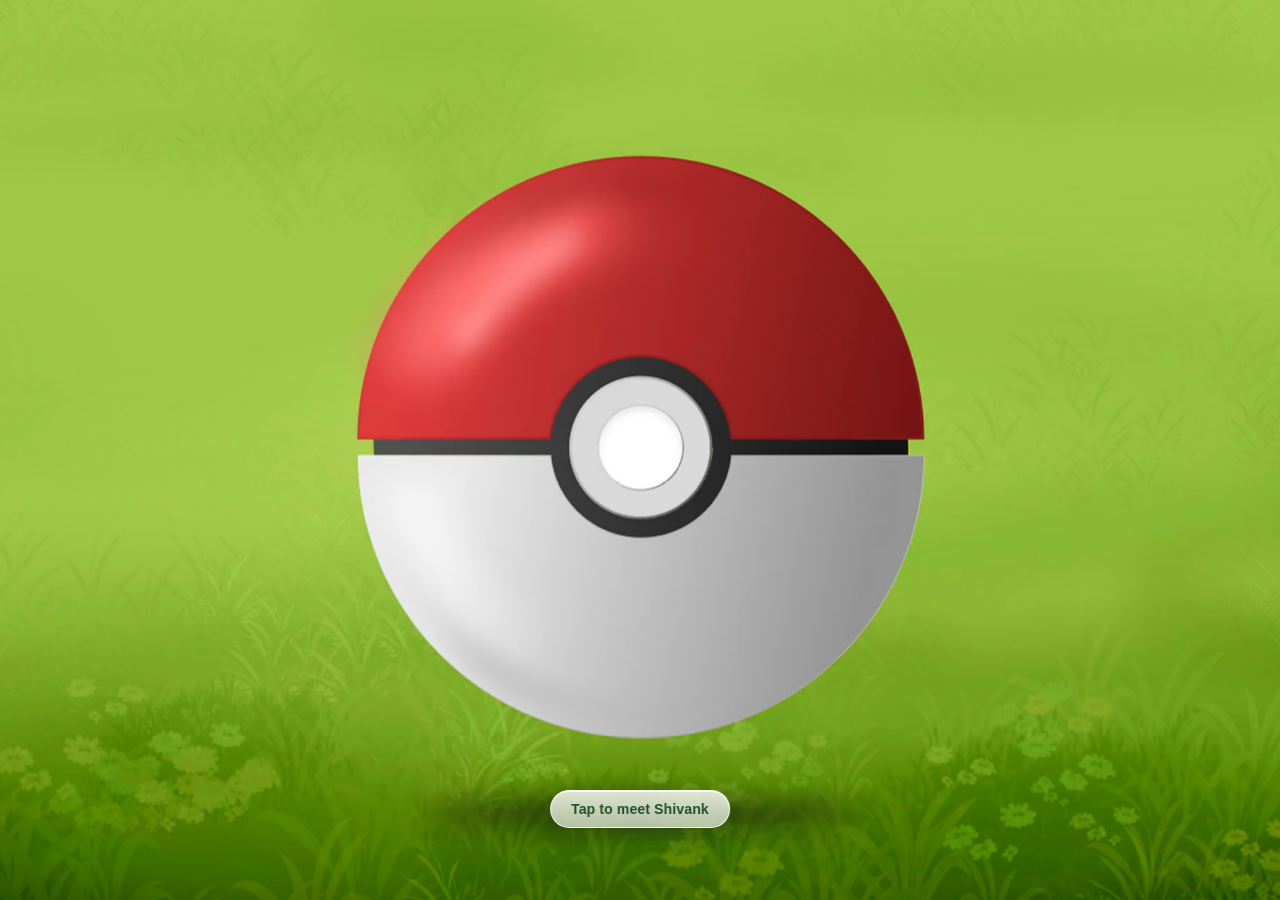
<file: index.html>
<!DOCTYPE html>
<html lang="en">
<head>
  <meta charset="UTF-8" />
  <meta name="viewport" content="width=device-width, initial-scale=1.0" />
  <title>Shivank Goel · Portfolio</title>
  <link rel="icon" type="image/png" href="favicon.png" />
  <style>
    * { box-sizing: border-box; margin: 0; padding: 0; }
    html, body { height: 100%; }
    body { font-family: "Inter", "Segoe UI", system-ui, sans-serif; }

    #home {
      position: fixed; inset: 0; overflow: hidden;
      background: #9ccb6a;            /* grass-green until the poster paints */
      width: 100%; border: 0; text-align: initial; cursor: pointer;
    }
    #home:focus-visible { outline: 4px solid #fff; outline-offset: -8px; }
    #v {
      position: absolute; inset: 0;
      width: 100%; height: 100%;
      object-fit: cover; object-position: center;
      display: block; pointer-events: none;
      transform: scale(1.08);
      will-change: transform;
    }
    .hint {
      position: absolute; left: 50%; bottom: 8%;
      z-index: 3; margin: 0;
      display: inline-flex; align-items: center; gap: 9px; white-space: nowrap;
      padding: 10px 20px;
      color: #234f28; font-weight: 700; font-size: 14px; letter-spacing: .01em;
      background: linear-gradient(180deg, rgba(255,255,255,.82), rgba(255,255,255,.64));
      border: 1px solid rgba(255,255,255,.9); border-radius: 999px;
      box-shadow: 0 12px 28px rgba(26,60,28,.26), inset 0 1px 0 rgba(255,255,255,.95);
      -webkit-backdrop-filter: blur(10px) saturate(1.3);
      backdrop-filter: blur(10px) saturate(1.3);
      transform: translate(-50%, 0);
      animation: hintFloat 2.8s ease-in-out infinite;
    }
    #home.playing .hint {
      opacity: 0; transform: translate(-50%, 10px);
      transition: opacity .25s ease, transform .25s ease;
    }
    @keyframes hintFloat {
      0%, 100% { transform: translate(-50%, 0); }
      50%      { transform: translate(-50%, -5px); }
    }
    @media (prefers-reduced-motion: reduce) { .hint, #v { animation: none; } }

    /* portrait phones: cover-cropping clips the ball, so fit it and let the
       grass background fill the rest instead */
    @media (max-aspect-ratio: 5/8) {
      #home { background: #9ccb6a center center / cover no-repeat url("grass.jpg"); }
      #v {
        inset: auto; left: 50%; top: 50%;
        width: 175vw; height: auto;
        object-fit: fill;
        transform: translate(-50%, -50%) !important;
        animation: none !important;
        /* fade the video's top/bottom edges into the grass bg (no seam line) */
        -webkit-mask: linear-gradient(to bottom, transparent 0, #000 15%, #000 85%, transparent 100%);
                mask: linear-gradient(to bottom, transparent 0, #000 15%, #000 85%, transparent 100%);
      }
    }
  </style>
</head>
<body>
  <button id="home" type="button" aria-label="Meet Shivank">
    <video id="v" muted playsinline preload="auto" poster="poster.png">
      <source src="home.mp4" type="video/mp4" />
    </video>
    <span class="hint">Tap to meet Shivank</span>
  </button>

  <script>
    (function () {
      var NEXT = "details.html";      // → /portfolio/details when deployed
      var home = document.getElementById("home");
      var v = document.getElementById("v");
      var reduce = window.matchMedia("(prefers-reduced-motion: reduce)").matches;
      var busy = false, done = false;

      // gentle idle bob + cursor-reactive lean, composed into one transform
      var tx = 0, ty = 0, cx = 0, cy = 0, raf = 0, t0 = 0;
      function onMove(e) {
        var r = home.getBoundingClientRect();
        tx = (e.clientX - r.left - r.width / 2) / (r.width / 2);   // -1..1
        ty = (e.clientY - r.top - r.height / 2) / (r.height / 2);  // -1..1
      }
      function recentre() { tx = 0; ty = 0; }                     // ease back when cursor leaves
      function loop(now) {
        if (!t0) t0 = now;
        var bob = Math.sin((now - t0) / 3400 * 6.2832) * 1.1;      // gentle idle ±1.1%, ~3.4s
        cx += (tx - cx) * 0.09;                                    // smoothly follow the cursor
        cy += (ty - cy) * 0.09;
        var X = (cx * 2.2).toFixed(2);
        var Y = (bob + cy * 1.6).toFixed(2);
        var rot = (cx * 1.8).toFixed(2);
        v.style.transform = "scale(1.08) translate(" + X + "%," + Y + "%) rotate(" + rot + "deg)";
        raf = requestAnimationFrame(loop);
      }
      // wobble/cursor-lean only on devices with a real pointer (skip on touch)
      if (!reduce && window.matchMedia("(hover: hover) and (pointer: fine)").matches) {
        home.addEventListener("mousemove", onMove);
        home.addEventListener("mouseleave", recentre);
        raf = requestAnimationFrame(loop);
      }

      function go() { if (done) return; done = true; window.location.href = NEXT; }
      v.addEventListener("ended", go);

      home.addEventListener("click", function () {
        if (busy) return;
        busy = true;
        if (raf) cancelAnimationFrame(raf);          // freeze the ball where it is
        home.removeEventListener("mousemove", onMove);
        home.classList.add("playing");
        if (reduce) { go(); return; }
        var p = v.play();                // already at frame 0 — no seek, no hitch
        if (p && p.catch) p.catch(go);   // if playback is blocked, just navigate
        setTimeout(go, 900);             // safety net (video is ~0.6s)
      });
    })();
  </script>
</body>
</html>
</file>
